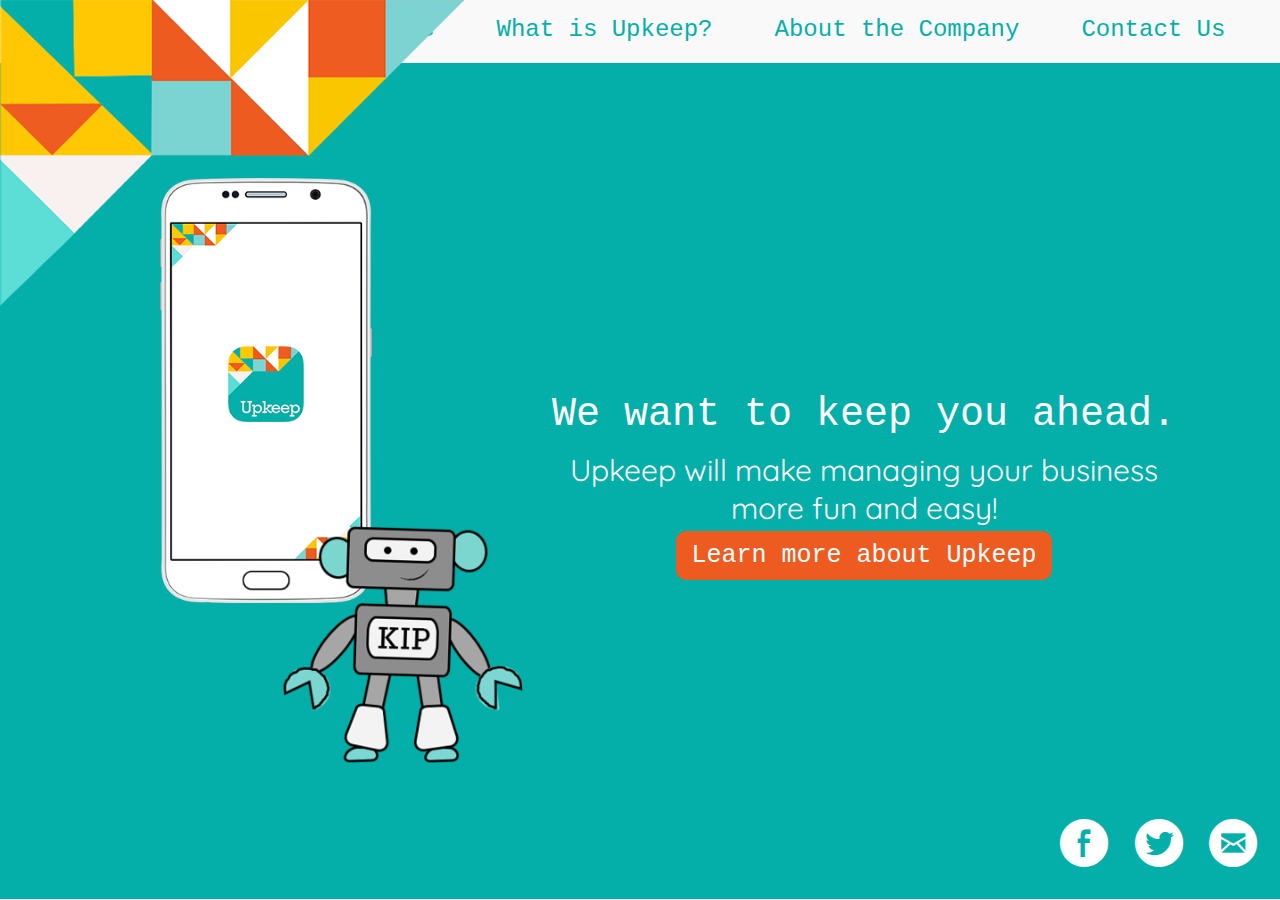
<file: index.html>
<!DOCTYPE html>
<html>
<head>
	<meta charset="UTF-8">
	<title>Upkeep : Manage Your Business</title>

	<link rel="stylesheet" href="https://maxcdn.bootstrapcdn.com/font-awesome/4.4.0/css/font-awesome.min.css">
	<link href="https://fonts.googleapis.com/css?family=Quicksand" rel="stylesheet" type="text/css">
	<link href="iconfont/flaticon.css" rel="stylesheet" type="text/css">

	<link rel="stylesheet" type="text/css" href="style.css">
	<link rel="icon" type="image/x-icon" href="img/favicon.ico">

</head>
<body>
	<header>
		<nav>
			<ul class="navbar">
				<li class="active"><a title="Home" href="index.html">Home</a></li>
				<li><a title="What is Upkeep?" href="about-upkeep.html">What is Upkeep?</a></li>
				<li><a title="About the Company" href="#">About the Company</a></li>
				<li><a title="Contact Us" href="#">Contact Us</a></li>
			</ul>
		</nav>
		<img class="corner" src="img/corner.png">
	</header>

	<div id="home" class="content">
		<div class="main-image">
			<img class="cellphone" src="img/mobile-preview.png">
			<img class="kip" src="img/KIP1.png">
		</div>

		<div class="main-text">
			<h1>We want to keep you ahead.</h1>
			<p>Upkeep will make managing your business more fun and easy!</p>
			<a class="button" href="about-upkeep.html">Learn more about Upkeep</a>
		</div>
	</div>


	<footer>
		<a href="#"><i class="flaticon-facebook"></i></a>
		<a href="#"><i class="flaticon-twitter"></i></a>
		<a href="#"><i class="flaticon-email"></i></a>
	</footer>

</body>
</html>
</file>
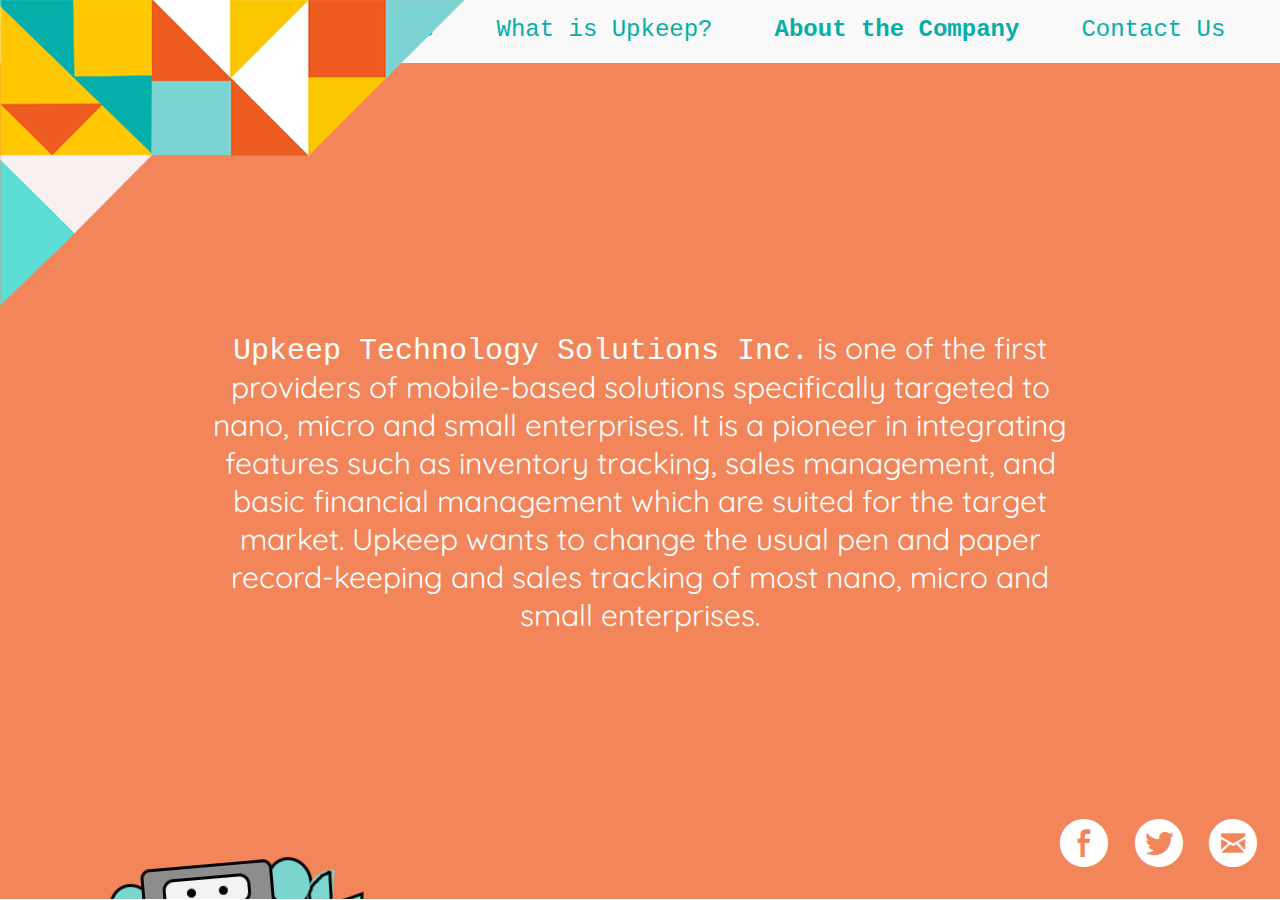
<file: about-company.html>
<!DOCTYPE html>
<html>
<head>
	<meta charset="UTF-8">
	<title>About the Company | Upkeep</title>

	<link rel="stylesheet" href="https://maxcdn.bootstrapcdn.com/font-awesome/4.4.0/css/font-awesome.min.css">
	<link href="https://fonts.googleapis.com/css?family=Quicksand" rel="stylesheet" type="text/css">
	<link href="iconfont/flaticon.css" rel="stylesheet" type="text/css">

	<link rel="stylesheet" type="text/css" href="style.css">
	<link rel="icon" type="image/x-icon" href="img/favicon.ico">

</head>
<body>
	<header>
		<nav>
			<ul class="navbar">
				<li><a title="Home" href="index.html">Home</a></li>
				<li><a title="What is Upkeep?" href="about-upkeep.html">What is Upkeep?</a></li>
				<li class="active"><a title="About the Company" href="about-company.html">About the Company</a></li>
				<li><a title="Contact Us" href="contact.html">Contact Us</a></li>
			</ul>
		</nav>
		<img class="corner" src="img/corner.png">
	</header>

	<div id="about-company" class="content">
		<div class="main-image">
			<img class="kip" src="img/KIP2.png">
		</div>
		
		<div class="main-text">
			<p><span style="font-family: Rockwell, 'Courier Bold', Courier, Georgia, Times, 'Times New Roman', serif;">Upkeep Technology Solutions Inc.</span> is one of the first providers of mobile-based solutions specifically targeted to nano, micro and small enterprises. It is a pioneer in integrating features such as inventory tracking, sales management, and basic financial management which are suited for the target market. Upkeep wants to change the usual pen and paper record-keeping and sales tracking of most nano, micro and small enterprises.</p>
		</div>
	</div>

	<footer>
		<a href="#"><i class="flaticon-facebook"></i></a>
		<a href="#"><i class="flaticon-twitter"></i></a>
		<a href="#"><i class="flaticon-email"></i></a>
	</footer>

	<script src="http://code.jquery.com/jquery-1.11.3.min.js"></script>
	<script src="main.js"></script>
</body>
</html>
</file>
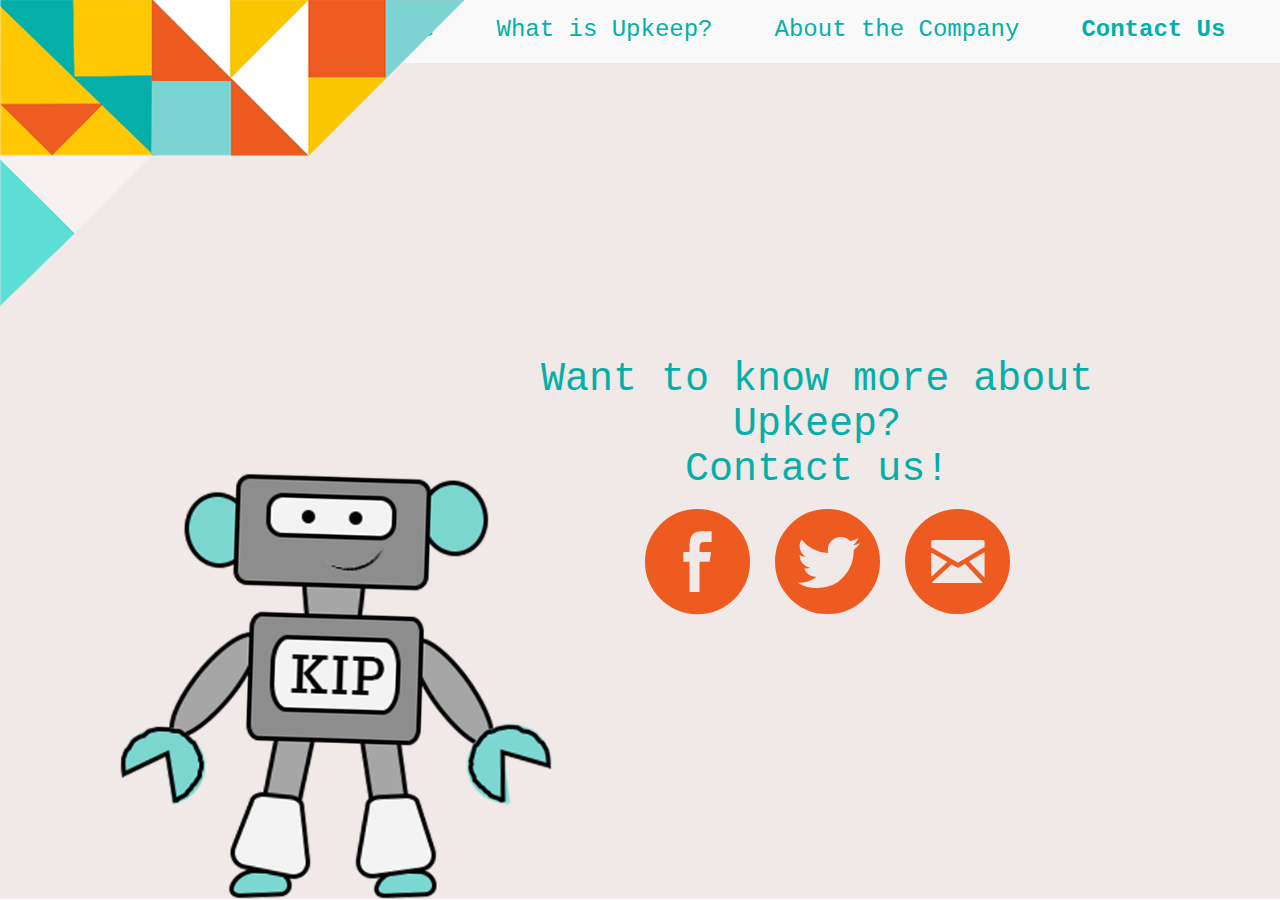
<file: contact.html>
<!DOCTYPE html>
<html>
<head>
	<meta charset="UTF-8">
	<title>Contact Us | Upkeep</title>

	<link rel="stylesheet" href="https://maxcdn.bootstrapcdn.com/font-awesome/4.4.0/css/font-awesome.min.css">
	<link href="https://fonts.googleapis.com/css?family=Quicksand" rel="stylesheet" type="text/css">
	<link href="iconfont/flaticon.css" rel="stylesheet" type="text/css">

	<link rel="stylesheet" type="text/css" href="style.css">
	<link rel="icon" type="image/x-icon" href="img/favicon.ico">

</head>
<body>
	<header>
		<nav>
			<ul class="navbar">
				<li><a title="Home" href="index.html">Home</a></li>
				<li><a title="What is Upkeep?" href="about-upkeep.html">What is Upkeep?</a></li>
				<li><a title="About the Company" href="about-company.html">About the Company</a></li>
				<li class="active"><a title="Contact Us" href="contact.html">Contact Us</a></li>
			</ul>
		</nav>
		<img class="corner" src="img/corner.png">
	</header>

	<div id="contact" class="content">
		<div class="main-image">
			<img class="kip" src="img/KIP1.png">
		</div>
		<div class="main-text">
			<p>Want to know more about Upkeep?<br>Contact us!</p>
			<div class="links">
				<a href="#"><i class="flaticon-facebook"></i></a>
				<a href="#"><i class="flaticon-twitter"></i></a>
				<a href="#"><i class="flaticon-email"></i></a>
			</div>
		</div>
	</div>

	<script src="http://code.jquery.com/jquery-1.11.3.min.js"></script>
	<script src="main.js"></script>
</body>
</html>
</file>
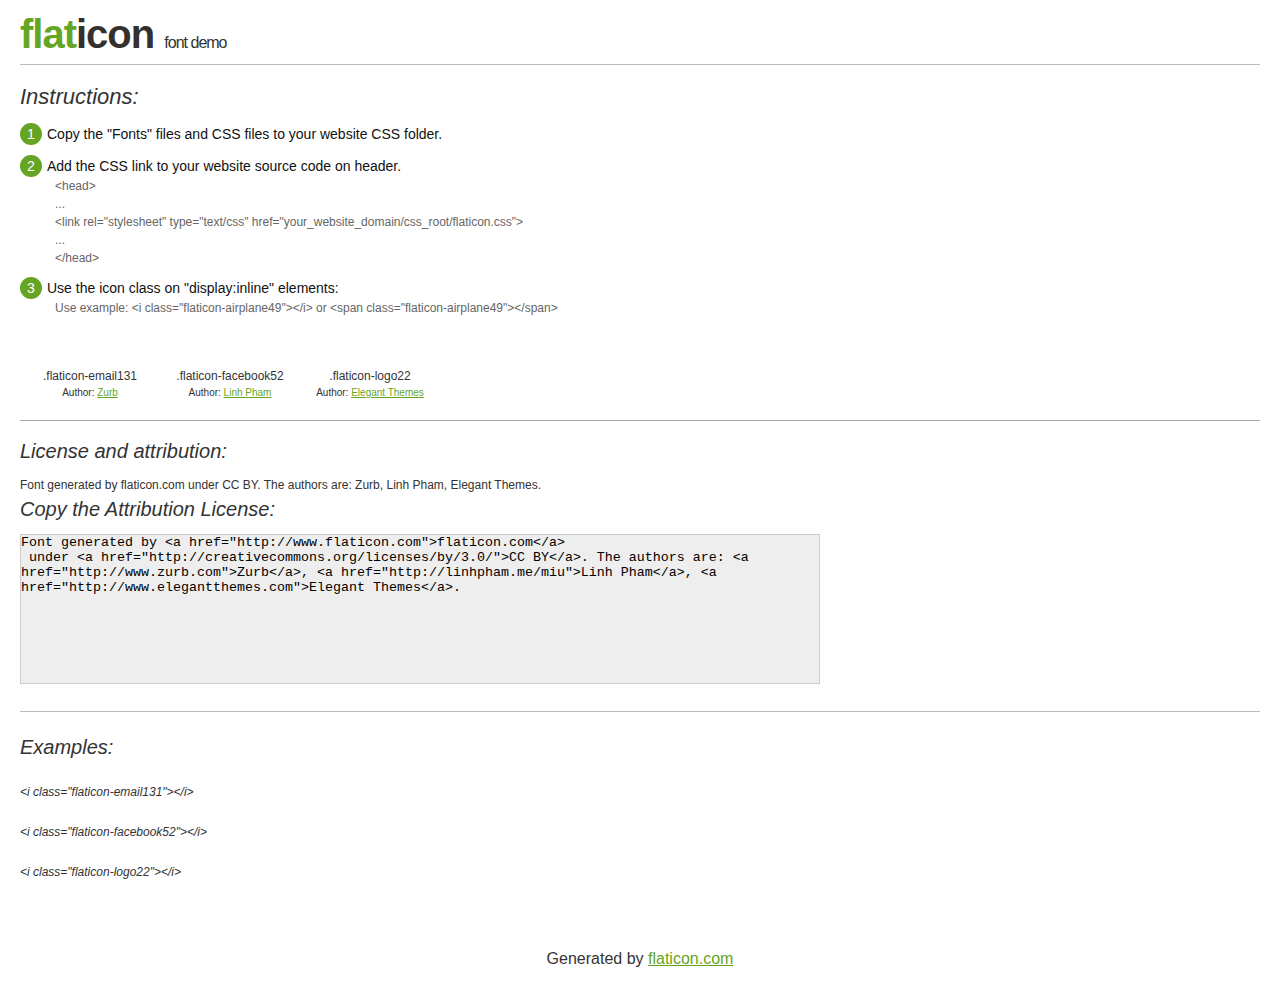
<file: iconfont/flaticon.html>
<!DOCTYPE html>
<html>

<head>
    <title>Flaticon WebFont</title>
    <link rel="stylesheet" type="text/css" href="flaticon.css">
    <meta charset="UTF-8">
    <style>
    body {
        font-family: sans-serif;
        line-height: 1.5;
        font-size: 16px;
        padding: 20px;
        color:#333;
    }
    * {
        -moz-box-sizing: border-box;
        -webkit-box-sizing: border-box;
        box-sizing: border-box;
        margin: 0;
        padding: 0;
    }
    [class^="flaticon-"]:before, [class*=" flaticon-"]:before, [class^="flaticon-"]:after, [class*=" flaticon-"]:after {
        font-family: Flaticon;
        font-size: 30px;
        font-style: normal;
        margin-left: 20px;
        color: #333;
    }
    .image p {
		font-size: 12px;
		margin: 0px;
		clear: none;
		width: 300px;
		line-height: 40px;
	}
    .text {
        float: left;
        font-size:14px;
        margin-top: 15px;
    }
    .text ul {
        margin-left:0px;
        color:#111;
        margin-bottom:20px;
    }
    .text .ex {
        font-size:12px;
        color:#666;
        margin-left:35px;
        display:block;
    }
    .text ul li {
        margin-top:10px;
        list-style:none;
    }
    .num {
        background:#66A523;
        color:#fff;
        border-radius:20px;
        padding:1px;
        display:inline-block;
        width:22px;
        height:22px;
        text-align:center;
        margin-right: 5px;
    }
    .text ul strong {
        font-weight:normal;
        color:#000;
    }
    .image {
        width: 280px;
        float: left;
        margin-bottom: 15px;
        margin-right: 30px;
    }
    #glyphs {
        clear: both;
    }
    .image p:nth-child(even) i {
        clear: none;
    }
    .glyph {
        display: inline-block;
        width: 120px;
        margin: 10px;
        text-align: center;
        vertical-align: top;
        background: #FFF;
    }
    .glyph .glyph-icon {
        padding: 10px;
        display: block;
        font-family:"Flaticon";
        font-size: 64px;
        line-height: 1;
    }
    .glyph .glyph-icon:before {
        font-size: 64px;
        color: #666;
        margin-left: 0;
    }
    .class-name {
        font-size: 12px;
    }
    .author-name {
		font-size: 10px;
	}
	a{
		color: #66A523;
	}
    .instructions {
        font-style:italic;
        font-size:22px;
        margin-bottom:10px;
    }
    .iconsuse {
        font-size:22px;
        font-style:italic;
        padding-top:20px;
        margin-top:20px;
        border-top:1px solid #bbb;
    }
    .usetitle {
        margin-bottom: 10px;
        font-size: 20px;
        font-style: italic;
    }
    .class-name:last-child {
        font-size: 10px;
        color:#888;
    }
    .class-name:last-child a {
        font-size: 10px;
        color:#555;
    }
    .class-name:last-child a:hover {
        color:#66A523;
    }
    .glyph > input {
        display: block;
        width: 100px;
        margin: 5px auto;
        text-align: center;
        font-size: 12px;
        cursor: text;
    }
    .glyph > input.icon-input {
        font-family:"Flaticon";
        font-size: 16px;
        margin-bottom: 10px;
    }
    h1.logo {
        font-size: 40px;
        letter-spacing: -1px;
        margin-top: -16px;
        text-transform: lowercase;
        border-bottom:1px solid #bbb;
    }
    h1.logo strong {
        font-size: 16px;
        font-family:sans-serif;
        font-weight:normal;
        color:#333;
    }
    h1.logo a {
        color:#34302d;
        text-decoration: none;
    }
    h1.logo a span {
        color:#66A523;
    }
    #footer {
        padding-top:40px;
        clear:both;
        text-align:center;
    }
    #footer a {
        color:#66A523;
    }
    textarea {
		margin: 0px;
		width: 800px;
		height: 150px;
		border: 1px solid #CCC;
		resize: none;
		background: #EEE;
    }
    .author-link, .attrDiv a{
    	font-size: 12px;
    	color: #333;
    	text-decoration: none;
    }
    .external {
    	display: block;
    }
    .attrDiv {
		font-size: 12px;
	}
    .attribution {
        border-top: 1px solid #AAA;
        margin: 10px 0;
        padding-top: 15px;
    }
    </style>
</head>

<body>
    <header>
        <h1 class="logo">
            <a href="http://www.flaticon.com">
                <span>FLAT</span>ICON</a>
            <strong>Font Demo</strong>
        </h1>
    </header>

    <section class="demo">
        <div class="text">

            <div class="instructions">Instructions:</div>

            <ul>
                <li>
                    <p>
                        <span class="num">1</span>Copy the "Fonts" files and CSS files to your website CSS folder.
                </li>
                <li>
                    <p>
                        <span class="num">2</span>Add the CSS link to your website source code on header.
                        <br />
                        <span class="ex">&lt;head&gt;
                            <br/>...
                            <br/>&lt;link rel="stylesheet" type="text/css" href="your_website_domain/css_root/flaticon.css"&gt;
                            <br/>...
                            <br/>&lt;/head&gt;</span>
                </li>

                <li>
                    <p>
                        <span class="num">3</span>Use the icon class on "display:inline" elements:
                        <br />
                        <span class="ex">Use example: &lt;i class=&quot;flaticon-airplane49&quot;&gt;&lt;/i&gt; or &lt;span class=&quot;flaticon-airplane49&quot;&gt;&lt;/span&gt;</span>
                </li>
            </ul>
        </div>

    </section>

    <section id="glyphs"><div class="glyph">
		<div class="glyph-icon flaticon-email131"></div>
		<div class="class-name">.flaticon-email131</div><div class="author-name">Author: <a href="http://www.flaticon.com/free-icon/closed-envelope-circle_9556">Zurb</a></div></div><div class="glyph">
		<div class="glyph-icon flaticon-facebook52"></div>
		<div class="class-name">.flaticon-facebook52</div><div class="author-name">Author: <a href="http://www.flaticon.com/free-icon/facebook-black-social-button-circle_54997">Linh Pham</a></div></div><div class="glyph">
		<div class="glyph-icon flaticon-logo22"></div>
		<div class="class-name">.flaticon-logo22</div><div class="author-name">Author: <a href="http://www.flaticon.com/free-icon/twitter_10033">Elegant Themes</a></div></div></section>

<section class="attribution">

	<div class="usetitle">License and attribution:</div><div class="attrDiv">Font generated by <a href="http://www.flaticon.com">flaticon.com</a>
 under <a href="http://creativecommons.org/licenses/by/3.0/">CC BY</a>. The authors are: <a href="http://www.zurb.com">Zurb</a>, <a href="http://linhpham.me/miu">Linh Pham</a>, <a href="http://www.elegantthemes.com">Elegant Themes</a>.</div><div class="usetitle">Copy the Attribution License:</div>

<textarea onclick="this.focus();this.select();">Font generated by &lt;a href=&quot;http://www.flaticon.com&quot;&gt;flaticon.com&lt;/a&gt;
 under &lt;a href=&quot;http://creativecommons.org/licenses/by/3.0/&quot;&gt;CC BY&lt;/a&gt;. The authors are: &lt;a href=&quot;http://www.zurb.com&quot;&gt;Zurb&lt;/a&gt;, &lt;a href=&quot;http://linhpham.me/miu&quot;&gt;Linh Pham&lt;/a&gt;, &lt;a href=&quot;http://www.elegantthemes.com&quot;&gt;Elegant Themes&lt;/a&gt;.</textarea>

</section>

<section class="iconsuse">
    	<div class="usetitle">Examples:</div>
		<div class="image"><p>&lt;i class=&quot;flaticon-email131&quot;&gt;&lt;/i&gt; <i class="flaticon-email131"></i></p><p>&lt;i class=&quot;flaticon-facebook52&quot;&gt;&lt;/i&gt; <i class="flaticon-facebook52"></i></p><p>&lt;i class=&quot;flaticon-logo22&quot;&gt;&lt;/i&gt; <i class="flaticon-logo22"></i></p></div>
</section>
<div id="footer">
    <div>Generated by <a href="http://www.flaticon.com">flaticon.com</a>
    </div>
</div>
	</body>
</html>
</file>
<file: iconfont/flaticon.css>
@font-face {
	font-family: "Flaticon";
	src: url("flaticon.eot");
	src: url("flaticon.eot#iefix") format("embedded-opentype"),
	url("flaticon.woff") format("woff"),
	url("flaticon.ttf") format("truetype"),
	url("flaticon.svg") format("svg");
	font-weight: normal;
	font-style: normal;
}
[class^="flaticon-"]:before, [class*=" flaticon-"]:before,
[class^="flaticon-"]:after, [class*=" flaticon-"]:after {   
	font-family: Flaticon;
        font-size: 20px;
font-style: normal;
margin-left: 20px;
}.flaticon-email:before {
	content: "\e000";
}
.flaticon-facebook:before {
	content: "\e001";
}
.flaticon-twitter:before {
	content: "\e002";
}
</file>
<file: style.css>
/* Upkeep Main CSS Stylesheet
 * 
 * (c) Chiara Veronica D. Señires
 */

 /* ================================= *
  * COLORS USED:
  * 			blue:	#04afa9
  * 		yellow:	#ffc803
  * 		orange:	#ed5b20
  * 		 white:	#ffffff
  * light blue:	#7dd3d2
  * 			gray:	#8d8d8d
  * light gray:	#a6a6a6
  * ================================= */

* {
	margin: 0;
	padding: 0;
}

html {
	font-family: "Quicksand", sans-serif;
	color: #fff;
}

h1, h2, h3, h4, h5, h6, a {
	font-family: Rockwell, "Courier Bold", Courier, Georgia, Times, "Times New Roman", serif;
	font-weight: normal;
}


body {
	background-color: #fff;
	overflow: scroll;
	overflow-x: hidden;
}

header {
	width: 100%;
}

nav {
	background-color: #f9f9f9;
	display: flex;
	justify-content: flex-end;
}

.navbar {
	list-style-type: none;
	margin-right: 2%;
}

	.navbar li,
	.navbar li a {
		display: inline-block;
		text-align: center;
	}

	.navbar li {
		margin: 1em 1.5em;
		padding: 0 5px;
	}

	.navbar li a {
		text-decoration: none;
		color: #04afa9;
		font-size: 1.5em;
	}

	.navbar a:hover,
	.navbar li.active a {
		font-weight: bold;
	}

	/* Makes nav links, on hover, not affect other nav links */
	.navbar a::after {
		display: block;
		content:attr(title);
		font-weight: bold;
		height: 1px;
		color: transparent;
		overflow: hidden;
		visibility: hidden;
		margin-bottom: -1px;
	}

.corner {
	position: fixed;
	top: 0;
	left: 0;
	z-index: 6;
}

.content {
	display: flex;
	justify-content: space-around;
	height: calc(100vh - 64px);
}

	/* background changes for different pages/sections */
	#home {
		background-color: #04afa9;
	}

	#about-upkeep, #video {
		background-color: rgba(255,200,3,0.75);
	}

	#video {
		height: 100vh;
	}

	#overview {
		background-color: rgba(123, 211, 210, 0.75);
		height: 100vh;
	}

	#about-company {
		background-color: rgba(238, 92, 33, 0.75);
		overflow: hidden;
	}

	#contact {
		background-color: #f1e8e8;
		align-content: center;
	}

.main-image {
	position: relative;
}

	#home .main-image {
		width: 480px;
		height: 65vh;
		margin-top: 9%;
		margin-left: 12.5%;
	}

		#home .cellphone,
		#home .kip {
			position: absolute;
		}

		#home .cellphone {
			width: 13.25em;
		}

		#home .kip {
			z-index: 2;
			bottom: 0;
			left: 35%;
			width: 15em;
		}

	#about-upkeep .main-image {
		position: absolute;
		left: -7em;
		bottom: 0;
	}

		#about-upkeep .kip {
					-ms-transform: rotate(15deg);
			-webkit-transform: rotate(15deg);
							transform: rotate(15deg);
		}

	#video .main-image,
	#overview .main-image {
		margin: 2% auto;
	}

	#video .main-image {
		width: 75%;
	}

		#video .embed {
			display: block;
			margin: 5% auto;
		}

		#video .kip {
			position: absolute;
			right: -19em;
			width: 20em;
			top: 25%;
					-ms-transform: rotate(-37deg);
			-webkit-transform: rotate(-37deg);
							transform: rotate(-37deg);
		}

		#video .kip.sticky {
			position: fixed;
			right: -8.5em;
			top: 30%;
		}

		#overview .cellphone {
			width: 14em;
		}

	#about-company .kip {
		position: absolute;
		bottom: -30%;
		left: 5em;
				-ms-transform: rotate(-5deg);
		-webkit-transform: rotate(-5deg);
						transform: rotate(-5deg);
	}

	#contact .main-image {
		width: 90%;
		height: calc(100vh - 64px);
	}

		#contact .kip {
			position: absolute;
			bottom: 0;
			left: 7.5em;
			width: 27em;
		}

.main-text {
	align-self: center;
	text-align: center;
	font-size: 1.25em;
	width: 75%;
	margin-right: 5%;
}
	
	.main-text p {
		width: 90%;
		margin: 2% auto;
		font-size: 1.5em;
	}

	#about-upkeep .main-text {
		align-self: flex-start;
		color: #000;
		font-size: 1.15em;
		margin: 6.5% auto 0;
	}

		#about-upkeep .main-text p {
			font-size: 1.25em;
		}

	#overview .main-text {
		font-family: Rockwell, "Courier Bold", Courier, Georgia, Times, "Times New Roman", serif;
		color: #000;
		font-size: 1em;
	}

	#about-company .main-text {
		align-self: flex-start;
		margin: auto;
	}

	#contact .main-text {
		width: 80em;
		margin-right: 10%;
	}

		#contact .main-text p {
			font-family: Rockwell, "Courier Bold", Courier, Georgia, Times, "Times New Roman", serif;
			color: #04afa9;
			font-size: 2em;
			width: auto;
		}

		#contact .main-text .links a {
			text-decoration: none;
			color: #ed5b20;
			font-size: 1.75em;
		}

			#contact .main-text .links a:hover {
				color: #ffc803;
			}

.button {
	padding: 10px 15px;
	background-color: #ed5b20;
	color: #fff;
	text-decoration: none;
	font-weight: normal;
	border-radius: 10px;
	font-size: 1.25em;
}

	.button:hover {
		background-color: #ffc803;
	}

footer {
	position: absolute;
	bottom: 3.5%;
	top: inherit;
	right: 1.5%;
	width: 17.5%;
	display: flex;
	flex-wrap: wrap;
	justify-content: space-around;
}
	
	footer a {
		display: block;
		color: #fff;
		text-decoration: none;
	}

	footer a [class^="flaticon-"]::before, [class*="flaticon-"]::before {
		font-size: 3em;
	}

	footer a:hover {
		color: #a6a6a6;
	}

	footer.sticky {
		position: fixed;
		bottom: inherit;
		top: 3.5%;
		z-index: 100;
	}
</file>
